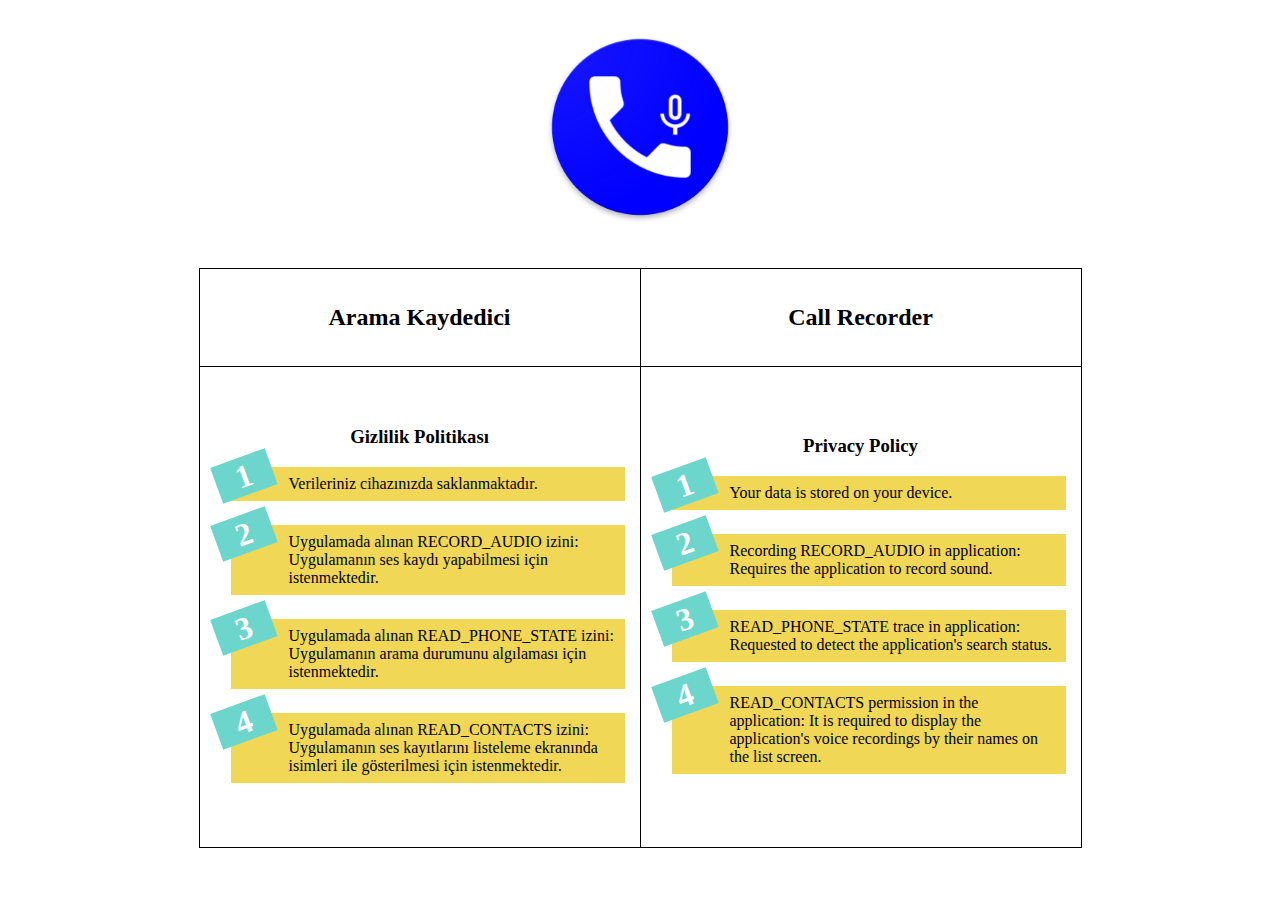
<file: privacypolicy/callrecorder/index.html>
<!DOCTYPE html>
<html>

<head>
    <title>policy</title>
    <link rel="stylesheet" type="text/css" href="css/main.css">
    <link rel="icon" href="img/icon.png">
</head>

<body>
    </br>
    <div>
        <center style="margin: 5px auto;">
            <a href="https://play.google.com/store/apps/details?id=com.kurban.callrecorder">
                <img src="img/icon.png" style="width:192px; height:192px;">
            </a>
        </center>
    </div>
    </br>
    </br>

    <table align="center">
        <tr>
            <td align="center">
                <h2> Arama Kaydedici </h2>
            </td>

            <td align="center">
                <h2> Call Recorder </h2>
            </td>
        </tr>

        <tr>
            <!-- LEFT -->
            <td height="450">
                <div class="list-type5" >
                    <h3 align="center"> Gizlilik Politikası </h3>
                    <ol>
                        <li>Verileriniz cihazınızda saklanmaktadır.</li>
                        <li>Uygulamada alınan RECORD_AUDIO izini: Uygulamanın ses kaydı yapabilmesi için istenmektedir.</li>
                        <li>Uygulamada alınan READ_PHONE_STATE izini: Uygulamanın arama durumunu algılaması için istenmektedir.</li>
                        <li>Uygulamada alınan READ_CONTACTS izini: Uygulamanın ses kayıtlarını listeleme ekranında isimleri ile
                            gösterilmesi için istenmektedir.</li>
                    </ol>
                </div>
            </td>

            <!-- RIGHT -->
            <td height="450" paddingLeft="35">
                <div class="list-type5">
                    <h3 align="center">Privacy Policy</h3>
                    <ol>
                        <li>Your data is stored on your device.</li>
                        <li>Recording RECORD_AUDIO in application: Requires the application to record sound.</li>
                        <li>READ_PHONE_STATE trace in application: Requested to detect the application's search status.</li>
                        <li>READ_CONTACTS permission in the application: It is required to display the application's voice recordings
                            by their names on the list screen.</li>
                    </ol>
                </div>
            </td>
        </tr>
    </table>
</body>

</html>
</file>
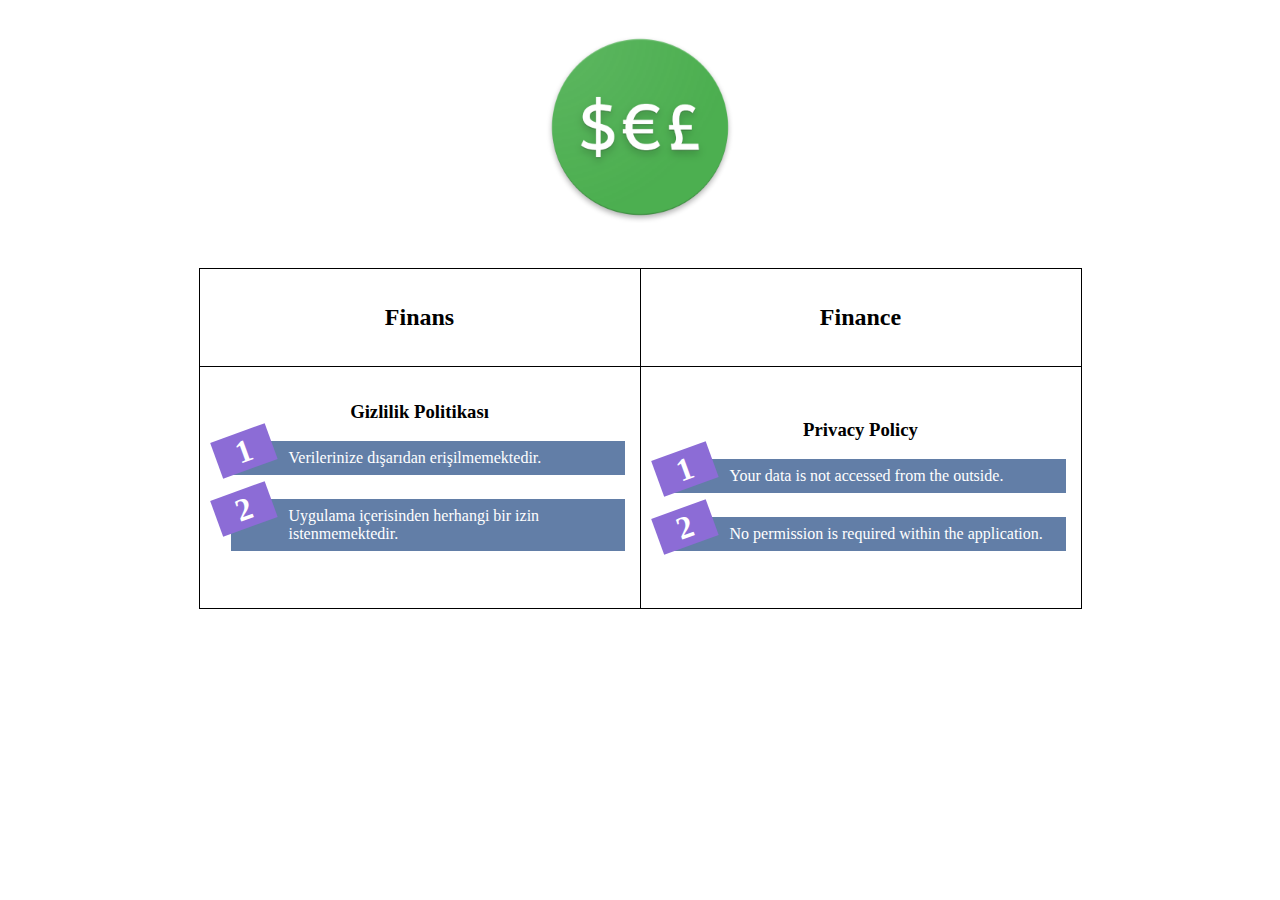
<file: privacypolicy/finance/index.html>
<!DOCTYPE html>
<html>

<head>
    <title>policy</title>
    <link rel="stylesheet" type="text/css" href="css/main.css">
    <link rel="icon" href="img/icon.png">
</head>

<body>
    </br>
    <div>
        <center style="margin: 5px auto;">
            <a href="https://play.google.com/store/apps/details?id=com.kurban.finance">
                <img src="img/icon.png" style="width:192px; height:192px;">
            </a>
        </center>
    </div>
    </br>
    </br>

    <table align="center">
        <tr>
            <td align="center">
                <h2> Finans </h2>
            </td>

            <td align="center">
                <h2> Finance </h2>
            </td>
        </tr>

        <tr>
            <!-- LEFT -->
            <td height="200">
                <div class="list-type5" >
                    <h3 align="center"> Gizlilik Politikası </h3>
                    <ol>
                        <li>Verilerinize dışarıdan erişilmemektedir.</li>
                        <li>Uygulama içerisinden herhangi bir izin istenmemektedir.</li>.</li>
                    </ol>
                </div>
            </td>

            <!-- RIGHT -->
            <td height="200" paddingLeft="35">
                <div class="list-type5">
                    <h3 align="center">Privacy Policy</h3>
                    <ol>
                        <li>Your data is not accessed from the outside.</li>
                        <li>No permission is required within the application.</li>
                    </ol>
                </div>
            </td>
        </tr>
    </table>
</body>

</html>
</file>
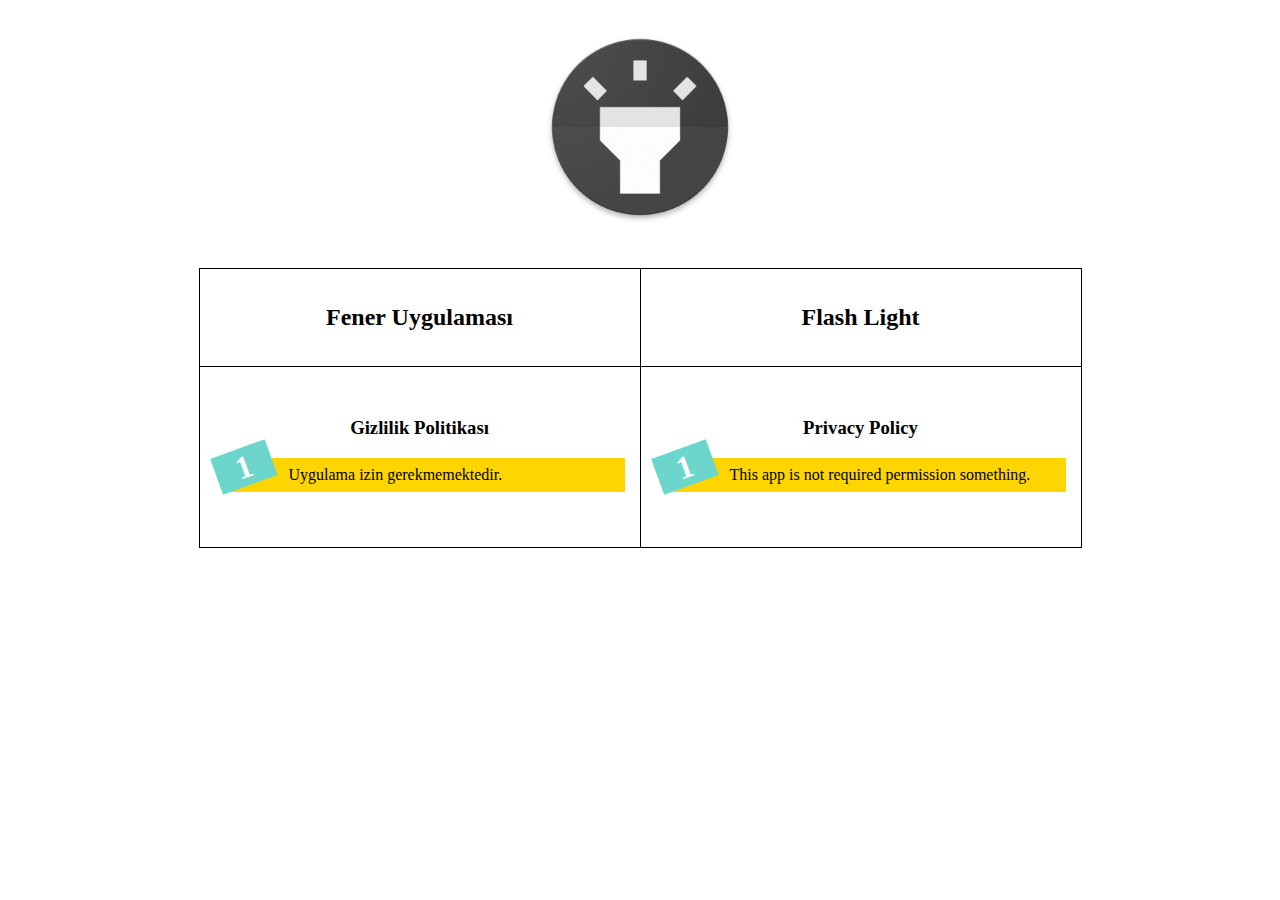
<file: privacypolicy/flashlight/index.html>
<!DOCTYPE html>
<html>

<head>
    <title>policy</title>
    <link rel="stylesheet" type="text/css" href="css/main.css">
    <link rel="icon" href="img/icon.png">
</head>

<body>
    </br>
    <div>
        <center style="margin: 5px auto;">
            <a href="https://play.google.com/store/apps/details?id=com.kurban.callrecorder">
                <img src="img/icon.png" style="width:192px; height:192px;">
            </a>
        </center>
    </div>
    </br>
    </br>

    <table align="center">
        <tr>
            <td align="center">
                <h2> Fener Uygulaması </h2>
            </td>

            <td align="center">
                <h2> Flash Light </h2>
            </td>
        </tr>

        <tr>
            <!-- LEFT -->
            <td height="150">
                <div class="list-type5" >
                    <h3 align="center"> Gizlilik Politikası </h3>
                    <ol>
                        <li> Uygulama izin gerekmemektedir.</li>
                    </ol>
                </div>
            </td>

            <!-- RIGHT -->
            <td height="150" paddingLeft="35">
                <div class="list-type5">
                    <h3 align="center">Privacy Policy</h3>
                    <ol>
                        <li>This app is not required permission something.</li>
                    </ol>
                </div>
            </td>
        </tr>
    </table>
</body>

</html>
</file>
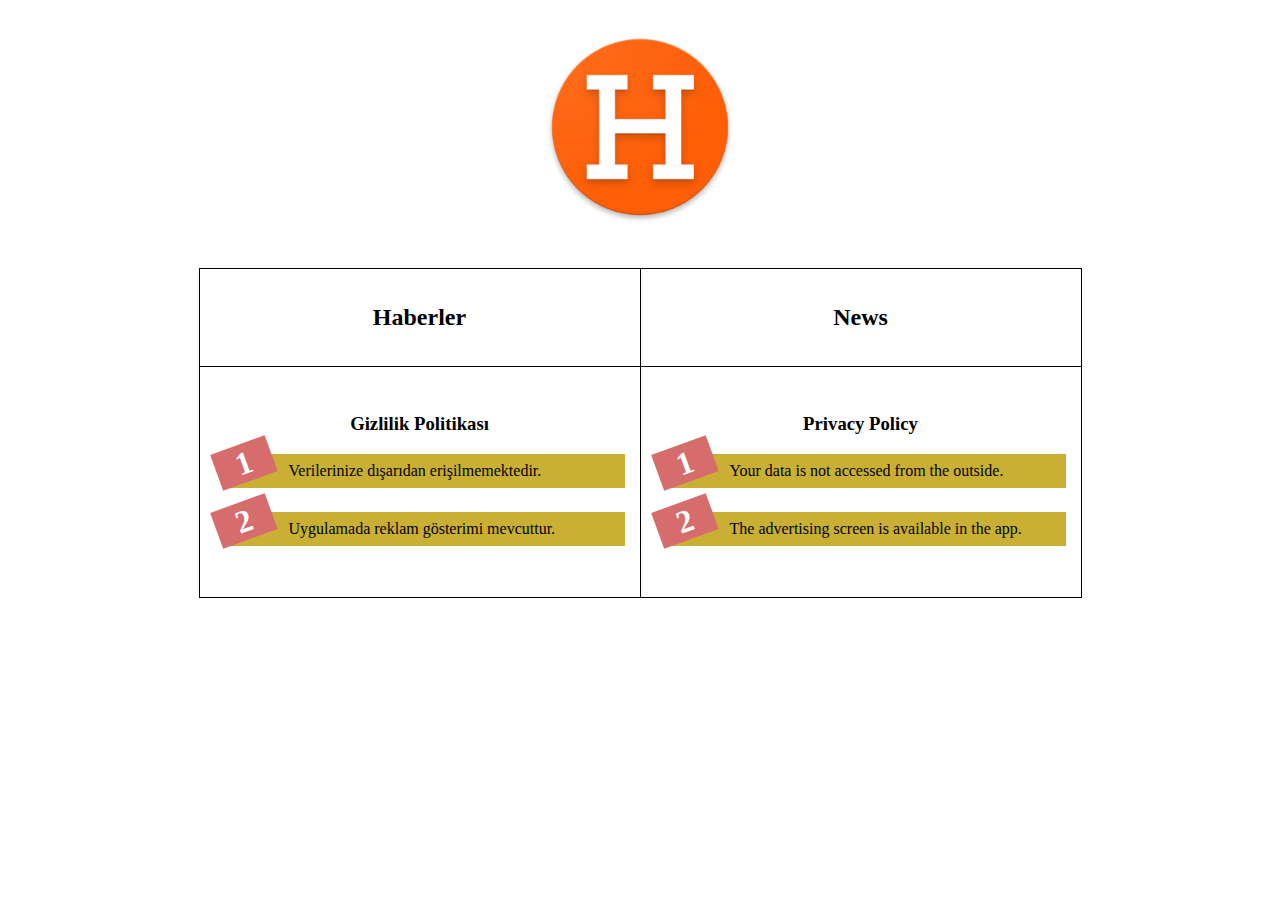
<file: privacypolicy/news/index.html>
<!DOCTYPE html>
<html>

<head>
    <title>policy</title>
    <link rel="stylesheet" type="text/css" href="css/main.css">
    <link rel="icon" href="img/icon.png">
</head>

<body>
    </br>
    <div>
        <center style="margin: 5px auto;">
            <a href="https://play.google.com/store/apps/details?id=com.kurban.news">
                <img src="img/icon.png" style="width:192px; height:192px;">
            </a>
        </center>
    </div>
    </br>
    </br>

    <table align="center">
        <tr>
            <td align="center">
                <h2> Haberler </h2>
            </td>

            <td align="center">
                <h2> News </h2>
            </td>
        </tr>

        <tr>
            <!-- LEFT -->
            <td height="200">
                <div class="list-type5" >
                    <h3 align="center"> Gizlilik Politikası </h3>
                    <ol>
                        <li>Verilerinize dışarıdan erişilmemektedir.</li>
                        <li>Uygulamada reklam gösterimi mevcuttur.</li>
                    </ol>
                </div>
            </td>

            <!-- RIGHT -->
            <td height="200" paddingLeft="35">
                <div class="list-type5">
                    <h3 align="center">Privacy Policy</h3>
                    <ol>
                        <li>Your data is not accessed from the outside.</li>
                        <li>The advertising screen is available in the app.</li>
                    </ol>
                </div>
            </td>
        </tr>
    </table>
</body>

</html>
</file>
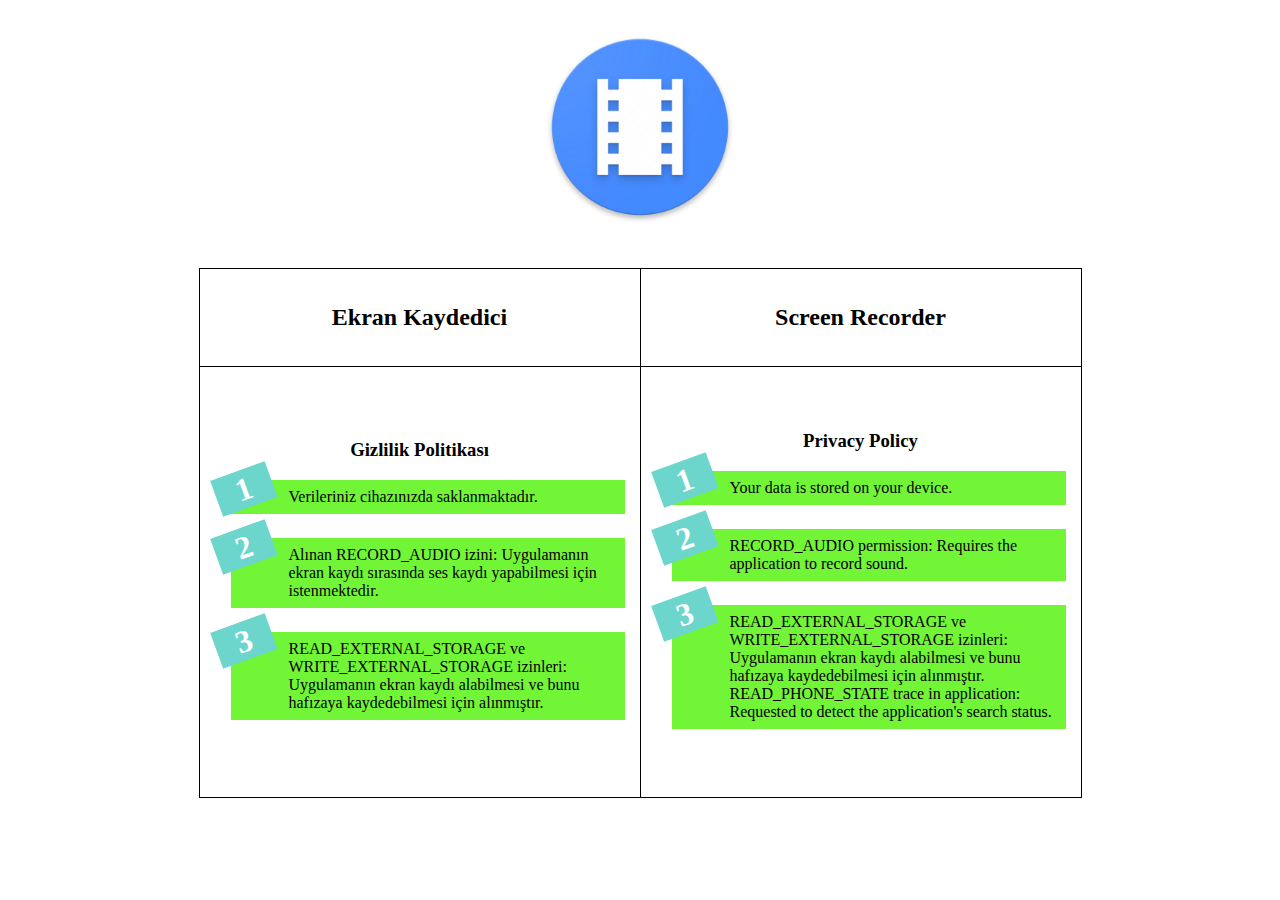
<file: privacypolicy/screenrecorder/index.html>
<!DOCTYPE html>
<html>

<head>
    <title>policy</title>
    <link rel="stylesheet" type="text/css" href="css/main.css">
    <link rel="icon" href="img/icon.png">
</head>

<body>
    </br>
    <div>
        <center style="margin: 5px auto;">
            <a href="https://play.google.com/store/apps/details?id=com.kurban.screenrecorder">
                <img src="img/icon.png" style="width:192px; height:192px;">
            </a>
        </center>
    </div>
    </br>
    </br>

    <table align="center">
        <tr>
            <td align="center">
                <h2> Ekran Kaydedici </h2>
            </td>

            <td align="center">
                <h2> Screen Recorder </h2>
            </td>
        </tr>

        <tr>
            <!-- LEFT -->
            <td height="400">
                <div class="list-type5" >
                    <h3 align="center"> Gizlilik Politikası </h3>
                    <ol>
                        <li>Verileriniz cihazınızda saklanmaktadır.</li>
                        <li>Alınan RECORD_AUDIO izini: Uygulamanın ekran kaydı sırasında ses kaydı yapabilmesi için istenmektedir.</li>
                        <li>READ_EXTERNAL_STORAGE ve WRITE_EXTERNAL_STORAGE izinleri: Uygulamanın ekran kaydı alabilmesi ve bunu hafızaya kaydedebilmesi için alınmıştır.</li>
                    </ol>
                </div>
            </td>

            <!-- RIGHT -->
            <td height="400" paddingLeft="35">
                <div class="list-type5">
                    <h3 align="center">Privacy Policy</h3>
                    <ol>
                        <li>Your data is stored on your device.</li>
                        <li>RECORD_AUDIO permission: Requires the application to record sound.</li>
                        <li>READ_EXTERNAL_STORAGE ve WRITE_EXTERNAL_STORAGE izinleri: Uygulamanın ekran kaydı alabilmesi ve bunu hafızaya kaydedebilmesi için alınmıştır. READ_PHONE_STATE trace in application: Requested to detect the application's search status.</li>
                    </ol>
                </div>
            </td>
        </tr>
    </table>
</body>

</html>
</file>
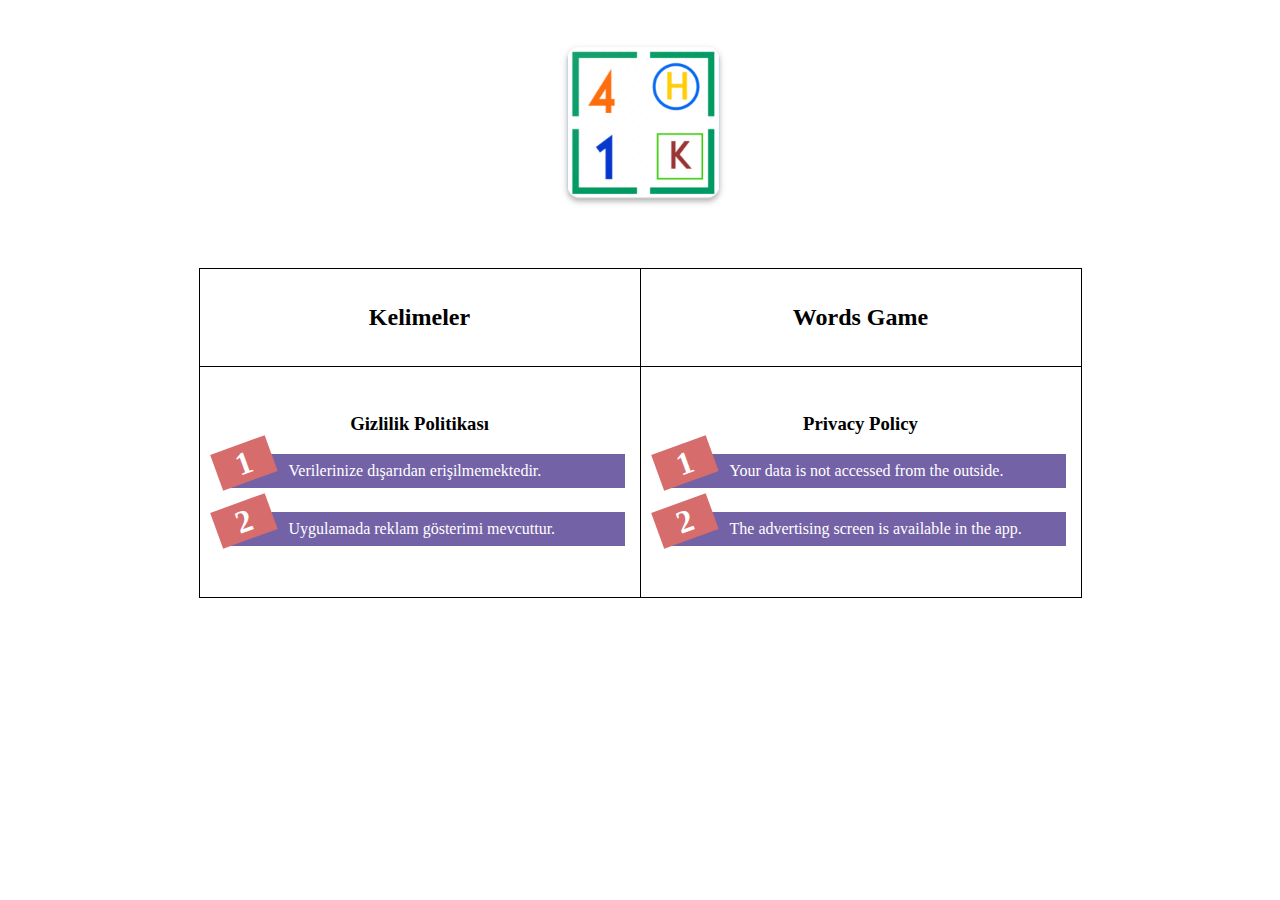
<file: privacypolicy/wordsgame/index.html>
<!DOCTYPE html>
<html>

<head>
    <title>policy</title>
    <link rel="stylesheet" type="text/css" href="css/main.css">
    <link rel="icon" href="img/icon.png">
</head>

<body>
    </br>
    <div>
        <center style="margin: 5px auto;">
            <a href="https://play.google.com/store/apps/details?id=com.kurban.wordsgame">
                <img src="img/icon.png" style="width:192px; height:192px;">
            </a>
        </center>
    </div>
    </br>
    </br>

    <table align="center">
        <tr>
            <td align="center">
                <h2> Kelimeler </h2>
            </td>

            <td align="center">
                <h2> Words Game </h2>
            </td>
        </tr>

        <tr>
            <!-- LEFT -->
            <td height="200">
                <div class="list-type5" >
                    <h3 align="center"> Gizlilik Politikası </h3>
                    <ol>
                        <li>Verilerinize dışarıdan erişilmemektedir.</li>
                        <li>Uygulamada reklam gösterimi mevcuttur.</li>
                    </ol>
                </div>
            </td>

            <!-- RIGHT -->
            <td height="200" paddingLeft="35">
                <div class="list-type5">
                    <h3 align="center">Privacy Policy</h3>
                    <ol>
                        <li>Your data is not accessed from the outside.</li>
                        <li>The advertising screen is available in the app.</li>
                    </ol>
                </div>
            </td>
        </tr>
    </table>
</body>

</html>
</file>
<file: privacypolicy/callrecorder/css/main.css>
@charset "UTF-8";
.list-type1 {
    width: 400px;
    margin: 0 auto;
}

.list-type1 ol {
    counter-reset: li;
    list-style: none;
    *list-style: decimal;
    font-size: 15px;
    font-family: 'Raleway', sans-serif;
    padding: 0;
    margin-bottom: 4em;
}

.list-type1 ol ol {
    margin: 0 0 0 2em;
}

.list-type1 a {
    position: relative;
    display: block;
    padding: .4em .4em .4em 2em;
    *padding: .4em;
    margin: .5em 0;
    background: #93C775;
    color: #000;
    text-decoration: none;
    -moz-border-radius: .3em;
    -webkit-border-radius: .3em;
    border-radius: 10em;
    transition: all .2s ease-in-out;
}

.list-type1 a:hover {
    background: #d6d4d4;
    text-decoration: none;
    transform: scale(1.1);
}

.list-type1 a:before {
    content: counter(li);
    counter-increment: li;
    position: absolute;
    left: -1.3em;
    top: 50%;
    margin-top: -1.3em;
    background: #93C775;
    height: 2em;
    width: 2em;
    line-height: 2em;
    border: .3em solid #fff;
    text-align: center;
    font-weight: bold;
    -moz-border-radius: 2em;
    -webkit-border-radius: 2em;
    border-radius: 2em;
    color: #FFF;
}

/**/

.list-type2 {
    width: 400px;
    margin: 0 auto;
}

.list-type2 ol {
    counter-reset: li;
    list-style: none;
    *list-style: decimal;
    font-size: 15px;
    font-family: 'Raleway', sans-serif;
    padding: 0;
    margin-bottom: 4em;
}

.list-type2 ol ol {
    margin: 0 0 0 2em;
}

.list-type2 a {
    position: relative;
    display: block;
    padding: .4em .4em .4em 2em;
    *padding: .4em;
    margin: .5em 0;
    background: #FC756F;
    color: #444;
    text-decoration: none;
    transition: all .2s ease-in-out;
}

.list-type2 a:hover {
    background: #d6d4d4;
    text-decoration: none;
    transform: scale(1.1);
}

.list-type2 a:before {
    content: counter(li);
    counter-increment: li;
    position: absolute;
    left: -1.3em;
    top: 50%;
    margin-top: -1.3em;
    background: #FC756F;
    height: 2em;
    width: 2em;
    line-height: 2em;
    border: .3em solid #fff;
    text-align: center;
    font-weight: bold;
    color: #FFF;
}

/**/

.list-type3 {
    margin: 0 auto;
    width: 500px;
}

.list-type3 li,
.list-type3 a {
    float: left;
    height: 35px;
    line-height: 35px;
    position: relative;
    font-size: 15px;
    margin-bottom: 12px;
    font-family: 'Raleway', sans-serif;
    transition: background-color 1.5s ease;
}

.list-type3 a {
    padding: 0 60px 0 12px;
    background: #0089e0;
    color: #fff;
    text-decoration: none;
    -moz-border-radius-bottomright: 4px;
    -webkit-border-bottom-right-radius: 4px;
    border-bottom-right-radius: 4px;
    -moz-border-radius-topright: 4px;
    -webkit-border-top-right-radius: 4px;
    border-top-right-radius: 4px;
}

.list-type3 a:before {
    content: "";
    float: left;
    position: absolute;
    top: 0;
    left: -12px;
    width: 0;
    height: 0;
    border-color: transparent #0089e0 transparent transparent;
    border-style: solid;
    border-width: 18px 12px 18px 0;
}

.list-type3 a:after {
    content: "";
    position: absolute;
    top: 15px;
    left: 0;
    float: left;
    width: 6px;
    height: 6px;
    -moz-border-radius: 2px;
    -webkit-border-radius: 2px;
    border-radius: 2px;
    background: #fff;
    -moz-box-shadow: -1px -1px 2px #004977;
    -webkit-box-shadow: -1px -1px 2px #004977;
    box-shadow: -1px -1px 2px #004977;
}

.list-type3 a:hover {
    background: #555;
}

.list-type3 a:hover:before {
    border-color: transparent #0089e0 transparent transparent;
}

/**/

.list-type4 {
    width: 410px;
    margin: 0 auto;
}

.list-type4 ol {
    counter-reset: li;
    list-style: none;
    *list-style: decimal;
    font-size: 15px;
    font-family: 'Raleway', sans-serif;
    padding: 0;
    margin-bottom: 4em;
}

.list-type4 a {
    position: relative;
    display: block;
    padding: .4em .4em .4em 2em;
    *padding: .4em;
    margin: .5em 0;
    background: #5975D9;
    color: white;
    text-decoration: none;
    box-shadow: inset 0.5em 0 black;
    -webkit-transition: box-shadow 1s;
    /* For Safari 3.1 to 6.0 */
    transition: box-shadow 1s;
}

.list-type4 a:hover {
    box-shadow: inset 2em 0 black;
}

/**/

.list-type5 {
    width: 410px;
    margin: 0 auto;
}

.list-type5 ol {
    list-style-type: none;
    list-style-type: decimal !ie;
    /*IE 7- hack*/
    margin: 0;
    margin-left: 1em;
    padding: 0;
    counter-reset: li-counter;
}

.list-type5 ol li {
    position: relative;
    margin-bottom: 1.5em;
    padding: 0.5em;
    background-color: #F0D756;
    padding-left: 58px;
}

.list-type5 a {
    text-decoration: none;
    color: black;
    font-size: 15px;
    font-family: 'Raleway', sans-serif;
}

.list-type5 li:hover {
    box-shadow: inset -1em 0 #6CD6CC;
    -webkit-transition: box-shadow 0.5s;
    /* For Safari 3.1 to 6.0 */
    transition: box-shadow 0.5s;
}

.list-type5 ol li:before {
    position: absolute;
    top: -0.3em;
    left: -0.5em;
    width: 1.8em;
    height: 1.2em;
    font-size: 2em;
    line-height: 1.2;
    font-weight: bold;
    text-align: center;
    color: white;
    background-color: #6CD6CC;
    transform: rotate(-20deg);
    -ms-transform: rotate(-20deg);
    -webkit-transform: rotate(-20deg);
    z-index: 99;
    overflow: hidden;
    content: counter(li-counter);
    counter-increment: li-counter;
}

/**/

.list-type6 {
    width: 410px;
    margin: 0 auto;
}

/* LIST #8 */

.list-type6 {}

.list-type6 ul {
    list-style: none;
}

.list-type6 ul li {
    font-size: 15px;
    font-family: 'Raleway', sans-serif;
}

.list-type6 ul li a {
    display: block;
    width: 390px;
    margin-left: -40px;
    height: 24px;
    background-color: #03B3CB;
    border-left: 5px solid #222;
    border-right: 5px solid #222;
    padding-left: 10px;
    padding-top: 7px;
    text-decoration: none;
    color: white;
    margin-bottom: 7px;
    transition: all .2s ease-in-out;
}

.list-type6 ul li a:hover {
    -moz-transform: rotate(-5deg);
    -moz-box-shadow: 10px 10px 20px #000000;
    -webkit-transform: rotate(-5deg);
    -webkit-box-shadow: 10px 10px 20px #000000;
    transform: rotate(-5deg);
    box-shadow: 10px 10px 20px #000000;
}


/**/
table, th, td {
    border: 1px solid black;
    border-collapse: collapse;
}
th, td {
    padding: 15px;
}
</file>
<file: privacypolicy/finance/css/main.css>
@charset "UTF-8";
.list-type1 {
    width: 400px;
    margin: 0 auto;
}

.list-type1 ol {
    counter-reset: li;
    list-style: none;
    *list-style: decimal;
    font-size: 15px;
    font-family: 'Raleway', sans-serif;
    padding: 0;
    margin-bottom: 4em;
}

.list-type1 ol ol {
    margin: 0 0 0 2em;
}

.list-type1 a {
    position: relative;
    display: block;
    padding: .4em .4em .4em 2em;
    *padding: .4em;
    margin: .5em 0;
    background: #93C775;
    color: #000;
    text-decoration: none;
    -moz-border-radius: .3em;
    -webkit-border-radius: .3em;
    border-radius: 10em;
    transition: all .2s ease-in-out;
}

.list-type1 a:hover {
    background: #d6d4d4;
    text-decoration: none;
    transform: scale(1.1);
}

.list-type1 a:before {
    content: counter(li);
    counter-increment: li;
    position: absolute;
    left: -1.3em;
    top: 50%;
    margin-top: -1.3em;
    background: #93C775;
    height: 2em;
    width: 2em;
    line-height: 2em;
    border: .3em solid #fff;
    text-align: center;
    font-weight: bold;
    -moz-border-radius: 2em;
    -webkit-border-radius: 2em;
    border-radius: 2em;
    color: #FFF;
}

/**/

.list-type2 {
    width: 400px;
    margin: 0 auto;
}

.list-type2 ol {
    counter-reset: li;
    list-style: none;
    *list-style: decimal;
    font-size: 15px;
    font-family: 'Raleway', sans-serif;
    padding: 0;
    margin-bottom: 4em;
}

.list-type2 ol ol {
    margin: 0 0 0 2em;
}

.list-type2 a {
    position: relative;
    display: block;
    padding: .4em .4em .4em 2em;
    *padding: .4em;
    margin: .5em 0;
    background: #FC756F;
    color: #444;
    text-decoration: none;
    transition: all .2s ease-in-out;
}

.list-type2 a:hover {
    background: #d6d4d4;
    text-decoration: none;
    transform: scale(1.1);
}

.list-type2 a:before {
    content: counter(li);
    counter-increment: li;
    position: absolute;
    left: -1.3em;
    top: 50%;
    margin-top: -1.3em;
    background: #FC756F;
    height: 2em;
    width: 2em;
    line-height: 2em;
    border: .3em solid #fff;
    text-align: center;
    font-weight: bold;
    color: #FFF;
}

/**/

.list-type3 {
    margin: 0 auto;
    width: 500px;
}

.list-type3 li,
.list-type3 a {
    float: left;
    height: 35px;
    line-height: 35px;
    position: relative;
    font-size: 15px;
    margin-bottom: 12px;
    font-family: 'Raleway', sans-serif;
    transition: background-color 1.5s ease;
}

.list-type3 a {
    padding: 0 60px 0 12px;
    background: #0089e0;
    color: #fff;
    text-decoration: none;
    -moz-border-radius-bottomright: 4px;
    -webkit-border-bottom-right-radius: 4px;
    border-bottom-right-radius: 4px;
    -moz-border-radius-topright: 4px;
    -webkit-border-top-right-radius: 4px;
    border-top-right-radius: 4px;
}

.list-type3 a:before {
    content: "";
    float: left;
    position: absolute;
    top: 0;
    left: -12px;
    width: 0;
    height: 0;
    border-color: transparent #0089e0 transparent transparent;
    border-style: solid;
    border-width: 18px 12px 18px 0;
}

.list-type3 a:after {
    content: "";
    position: absolute;
    top: 15px;
    left: 0;
    float: left;
    width: 6px;
    height: 6px;
    -moz-border-radius: 2px;
    -webkit-border-radius: 2px;
    border-radius: 2px;
    background: #fff;
    -moz-box-shadow: -1px -1px 2px #004977;
    -webkit-box-shadow: -1px -1px 2px #004977;
    box-shadow: -1px -1px 2px #004977;
}

.list-type3 a:hover {
    background: #555;
}

.list-type3 a:hover:before {
    border-color: transparent #0089e0 transparent transparent;
}

/**/

.list-type4 {
    width: 410px;
    margin: 0 auto;
}

.list-type4 ol {
    counter-reset: li;
    list-style: none;
    *list-style: decimal;
    font-size: 15px;
    font-family: 'Raleway', sans-serif;
    padding: 0;
    margin-bottom: 4em;
}

.list-type4 a {
    position: relative;
    display: block;
    padding: .4em .4em .4em 2em;
    *padding: .4em;
    margin: .5em 0;
    background: #5975D9;
    color: white;
    text-decoration: none;
    box-shadow: inset 0.5em 0 black;
    -webkit-transition: box-shadow 1s;
    /* For Safari 3.1 to 6.0 */
    transition: box-shadow 1s;
}

.list-type4 a:hover {
    box-shadow: inset 2em 0 black;
}

/**/

.list-type5 {
    width: 410px;
    margin: 0 auto;
}

.list-type5 ol {
    list-style-type: none;
    list-style-type: decimal !ie;
    /*IE 7- hack*/
    margin: 0;
    margin-left: 1em;
    padding: 0;
    counter-reset: li-counter;
    color: #ffffff;
}

.list-type5 ol li {
    position: relative;
    margin-bottom: 1.5em;
    padding: 0.5em;
    background-color: rgb(98, 126, 167);
    padding-left: 58px;
}

.list-type5 a {
    text-decoration: none;
    color: black;
    font-size: 15px;
    font-family: 'Raleway', sans-serif;
}

.list-type5 li:hover {
    box-shadow: inset -1em 0 rgb(189, 160, 54);
    -webkit-transition: box-shadow 0.5s;
    /* For Safari 3.1 to 6.0 */
    transition: box-shadow 0.5s;
}

.list-type5 ol li:before {
    position: absolute;
    top: -0.3em;
    left: -0.5em;
    width: 1.8em;
    height: 1.2em;
    font-size: 2em;
    line-height: 1.2;
    font-weight: bold;
    text-align: center;
    color: white;
    background-color: rgb(140, 108, 214);
    transform: rotate(-20deg);
    -ms-transform: rotate(-20deg);
    -webkit-transform: rotate(-20deg);
    z-index: 99;
    overflow: hidden;
    content: counter(li-counter);
    counter-increment: li-counter;
}

/**/

.list-type6 {
    width: 410px;
    margin: 0 auto;
}

/* LIST #8 */

.list-type6 {}

.list-type6 ul {
    list-style: none;
}

.list-type6 ul li {
    font-size: 15px;
    font-family: 'Raleway', sans-serif;
}

.list-type6 ul li a {
    display: block;
    width: 390px;
    margin-left: -40px;
    height: 24px;
    background-color: #03B3CB;
    border-left: 5px solid #222;
    border-right: 5px solid #222;
    padding-left: 10px;
    padding-top: 7px;
    text-decoration: none;
    color: white;
    margin-bottom: 7px;
    transition: all .2s ease-in-out;
}

.list-type6 ul li a:hover {
    -moz-transform: rotate(-5deg);
    -moz-box-shadow: 10px 10px 20px #000000;
    -webkit-transform: rotate(-5deg);
    -webkit-box-shadow: 10px 10px 20px #000000;
    transform: rotate(-5deg);
    box-shadow: 10px 10px 20px #000000;
}


/**/
table, th, td {
    border: 1px solid black;
    border-collapse: collapse;
}
th, td {
    padding: 15px;
}
</file>
<file: privacypolicy/flashlight/css/main.css>
@charset "UTF-8";
.list-type1 {
    width: 400px;
    margin: 0 auto;
}

.list-type1 ol {
    counter-reset: li;
    list-style: none;
    *list-style: decimal;
    font-size: 15px;
    font-family: 'Raleway', sans-serif;
    padding: 0;
    margin-bottom: 4em;
}

.list-type1 ol ol {
    margin: 0 0 0 2em;
}

.list-type1 a {
    position: relative;
    display: block;
    padding: .4em .4em .4em 2em;
    *padding: .4em;
    margin: .5em 0;
    background: #93C775;
    color: #000;
    text-decoration: none;
    -moz-border-radius: .3em;
    -webkit-border-radius: .3em;
    border-radius: 10em;
    transition: all .2s ease-in-out;
}

.list-type1 a:hover {
    background: #d6d4d4;
    text-decoration: none;
    transform: scale(1.1);
}

.list-type1 a:before {
    content: counter(li);
    counter-increment: li;
    position: absolute;
    left: -1.3em;
    top: 50%;
    margin-top: -1.3em;
    background: #93C775;
    height: 2em;
    width: 2em;
    line-height: 2em;
    border: .3em solid #fff;
    text-align: center;
    font-weight: bold;
    -moz-border-radius: 2em;
    -webkit-border-radius: 2em;
    border-radius: 2em;
    color: #FFF;
}

/**/

.list-type2 {
    width: 400px;
    margin: 0 auto;
}

.list-type2 ol {
    counter-reset: li;
    list-style: none;
    *list-style: decimal;
    font-size: 15px;
    font-family: 'Raleway', sans-serif;
    padding: 0;
    margin-bottom: 4em;
}

.list-type2 ol ol {
    margin: 0 0 0 2em;
}

.list-type2 a {
    position: relative;
    display: block;
    padding: .4em .4em .4em 2em;
    *padding: .4em;
    margin: .5em 0;
    background: #FC756F;
    color: #444;
    text-decoration: none;
    transition: all .2s ease-in-out;
}

.list-type2 a:hover {
    background: #d6d4d4;
    text-decoration: none;
    transform: scale(1.1);
}

.list-type2 a:before {
    content: counter(li);
    counter-increment: li;
    position: absolute;
    left: -1.3em;
    top: 50%;
    margin-top: -1.3em;
    background: #FC756F;
    height: 2em;
    width: 2em;
    line-height: 2em;
    border: .3em solid #fff;
    text-align: center;
    font-weight: bold;
    color: #FFF;
}

/**/

.list-type3 {
    margin: 0 auto;
    width: 500px;
}

.list-type3 li,
.list-type3 a {
    float: left;
    height: 35px;
    line-height: 35px;
    position: relative;
    font-size: 15px;
    margin-bottom: 12px;
    font-family: 'Raleway', sans-serif;
    transition: background-color 1.5s ease;
}

.list-type3 a {
    padding: 0 60px 0 12px;
    background: #0089e0;
    color: #fff;
    text-decoration: none;
    -moz-border-radius-bottomright: 4px;
    -webkit-border-bottom-right-radius: 4px;
    border-bottom-right-radius: 4px;
    -moz-border-radius-topright: 4px;
    -webkit-border-top-right-radius: 4px;
    border-top-right-radius: 4px;
}

.list-type3 a:before {
    content: "";
    float: left;
    position: absolute;
    top: 0;
    left: -12px;
    width: 0;
    height: 0;
    border-color: transparent #0089e0 transparent transparent;
    border-style: solid;
    border-width: 18px 12px 18px 0;
}

.list-type3 a:after {
    content: "";
    position: absolute;
    top: 15px;
    left: 0;
    float: left;
    width: 6px;
    height: 6px;
    -moz-border-radius: 2px;
    -webkit-border-radius: 2px;
    border-radius: 2px;
    background: #fff;
    -moz-box-shadow: -1px -1px 2px #004977;
    -webkit-box-shadow: -1px -1px 2px #004977;
    box-shadow: -1px -1px 2px #004977;
}

.list-type3 a:hover {
    background: #555;
}

.list-type3 a:hover:before {
    border-color: transparent #0089e0 transparent transparent;
}

/**/

.list-type4 {
    width: 410px;
    margin: 0 auto;
}

.list-type4 ol {
    counter-reset: li;
    list-style: none;
    *list-style: decimal;
    font-size: 15px;
    font-family: 'Raleway', sans-serif;
    padding: 0;
    margin-bottom: 4em;
}

.list-type4 a {
    position: relative;
    display: block;
    padding: .4em .4em .4em 2em;
    *padding: .4em;
    margin: .5em 0;
    background: #5975D9;
    color: white;
    text-decoration: none;
    box-shadow: inset 0.5em 0 black;
    -webkit-transition: box-shadow 1s;
    /* For Safari 3.1 to 6.0 */
    transition: box-shadow 1s;
}

.list-type4 a:hover {
    box-shadow: inset 2em 0 black;
}

/**/

.list-type5 {
    width: 410px;
    margin: 0 auto;
}

.list-type5 ol {
    list-style-type: none;
    list-style-type: decimal !ie;
    /*IE 7- hack*/
    margin: 0;
    margin-left: 1em;
    padding: 0;
    counter-reset: li-counter;
}

.list-type5 ol li {
    position: relative;
    margin-bottom: 1.5em;
    padding: 0.5em;
    background-color: rgb(255, 213, 0);
    padding-left: 58px;
}

.list-type5 a {
    text-decoration: none;
    color: black;
    font-size: 15px;
    font-family: 'Raleway', sans-serif;
}

.list-type5 li:hover {
    box-shadow: inset -1em 0 rgb(214, 172, 108);
    -webkit-transition: box-shadow 0.5s;
    /* For Safari 3.1 to 6.0 */
    transition: box-shadow 0.5s;
}

.list-type5 ol li:before {
    position: absolute;
    top: -0.3em;
    left: -0.5em;
    width: 1.8em;
    height: 1.2em;
    font-size: 2em;
    line-height: 1.2;
    font-weight: bold;
    text-align: center;
    color: white;
    background-color: #6CD6CC;
    transform: rotate(-20deg);
    -ms-transform: rotate(-20deg);
    -webkit-transform: rotate(-20deg);
    z-index: 99;
    overflow: hidden;
    content: counter(li-counter);
    counter-increment: li-counter;
}

/**/

.list-type6 {
    width: 410px;
    margin: 0 auto;
}

/* LIST #8 */

.list-type6 {}

.list-type6 ul {
    list-style: none;
}

.list-type6 ul li {
    font-size: 15px;
    font-family: 'Raleway', sans-serif;
}

.list-type6 ul li a {
    display: block;
    width: 390px;
    margin-left: -40px;
    height: 24px;
    background-color: #03B3CB;
    border-left: 5px solid #222;
    border-right: 5px solid #222;
    padding-left: 10px;
    padding-top: 7px;
    text-decoration: none;
    color: white;
    margin-bottom: 7px;
    transition: all .2s ease-in-out;
}

.list-type6 ul li a:hover {
    -moz-transform: rotate(-5deg);
    -moz-box-shadow: 10px 10px 20px #000000;
    -webkit-transform: rotate(-5deg);
    -webkit-box-shadow: 10px 10px 20px #000000;
    transform: rotate(-5deg);
    box-shadow: 10px 10px 20px #000000;
}


/**/
table, th, td {
    border: 1px solid black;
    border-collapse: collapse;
}
th, td {
    padding: 15px;
}
</file>
<file: privacypolicy/news/css/main.css>
@charset "UTF-8";
.list-type1 {
    width: 400px;
    margin: 0 auto;
}

.list-type1 ol {
    counter-reset: li;
    list-style: none;
    *list-style: decimal;
    font-size: 15px;
    font-family: 'Raleway', sans-serif;
    padding: 0;
    margin-bottom: 4em;
}

.list-type1 ol ol {
    margin: 0 0 0 2em;
}

.list-type1 a {
    position: relative;
    display: block;
    padding: .4em .4em .4em 2em;
    *padding: .4em;
    margin: .5em 0;
    background: #93C775;
    color: #000;
    text-decoration: none;
    -moz-border-radius: .3em;
    -webkit-border-radius: .3em;
    border-radius: 10em;
    transition: all .2s ease-in-out;
}

.list-type1 a:hover {
    background: #d6d4d4;
    text-decoration: none;
    transform: scale(1.1);
}

.list-type1 a:before {
    content: counter(li);
    counter-increment: li;
    position: absolute;
    left: -1.3em;
    top: 50%;
    margin-top: -1.3em;
    background: #93C775;
    height: 2em;
    width: 2em;
    line-height: 2em;
    border: .3em solid #fff;
    text-align: center;
    font-weight: bold;
    -moz-border-radius: 2em;
    -webkit-border-radius: 2em;
    border-radius: 2em;
    color: #FFF;
}

/**/

.list-type2 {
    width: 400px;
    margin: 0 auto;
}

.list-type2 ol {
    counter-reset: li;
    list-style: none;
    *list-style: decimal;
    font-size: 15px;
    font-family: 'Raleway', sans-serif;
    padding: 0;
    margin-bottom: 4em;
}

.list-type2 ol ol {
    margin: 0 0 0 2em;
}

.list-type2 a {
    position: relative;
    display: block;
    padding: .4em .4em .4em 2em;
    *padding: .4em;
    margin: .5em 0;
    background: #FC756F;
    color: #444;
    text-decoration: none;
    transition: all .2s ease-in-out;
}

.list-type2 a:hover {
    background: #d6d4d4;
    text-decoration: none;
    transform: scale(1.1);
}

.list-type2 a:before {
    content: counter(li);
    counter-increment: li;
    position: absolute;
    left: -1.3em;
    top: 50%;
    margin-top: -1.3em;
    background: #FC756F;
    height: 2em;
    width: 2em;
    line-height: 2em;
    border: .3em solid #fff;
    text-align: center;
    font-weight: bold;
    color: #FFF;
}

/**/

.list-type3 {
    margin: 0 auto;
    width: 500px;
}

.list-type3 li,
.list-type3 a {
    float: left;
    height: 35px;
    line-height: 35px;
    position: relative;
    font-size: 15px;
    margin-bottom: 12px;
    font-family: 'Raleway', sans-serif;
    transition: background-color 1.5s ease;
}

.list-type3 a {
    padding: 0 60px 0 12px;
    background: #0089e0;
    color: #fff;
    text-decoration: none;
    -moz-border-radius-bottomright: 4px;
    -webkit-border-bottom-right-radius: 4px;
    border-bottom-right-radius: 4px;
    -moz-border-radius-topright: 4px;
    -webkit-border-top-right-radius: 4px;
    border-top-right-radius: 4px;
}

.list-type3 a:before {
    content: "";
    float: left;
    position: absolute;
    top: 0;
    left: -12px;
    width: 0;
    height: 0;
    border-color: transparent #0089e0 transparent transparent;
    border-style: solid;
    border-width: 18px 12px 18px 0;
}

.list-type3 a:after {
    content: "";
    position: absolute;
    top: 15px;
    left: 0;
    float: left;
    width: 6px;
    height: 6px;
    -moz-border-radius: 2px;
    -webkit-border-radius: 2px;
    border-radius: 2px;
    background: #fff;
    -moz-box-shadow: -1px -1px 2px #004977;
    -webkit-box-shadow: -1px -1px 2px #004977;
    box-shadow: -1px -1px 2px #004977;
}

.list-type3 a:hover {
    background: #555;
}

.list-type3 a:hover:before {
    border-color: transparent #0089e0 transparent transparent;
}

/**/

.list-type4 {
    width: 410px;
    margin: 0 auto;
}

.list-type4 ol {
    counter-reset: li;
    list-style: none;
    *list-style: decimal;
    font-size: 15px;
    font-family: 'Raleway', sans-serif;
    padding: 0;
    margin-bottom: 4em;
}

.list-type4 a {
    position: relative;
    display: block;
    padding: .4em .4em .4em 2em;
    *padding: .4em;
    margin: .5em 0;
    background: #5975D9;
    color: white;
    text-decoration: none;
    box-shadow: inset 0.5em 0 black;
    -webkit-transition: box-shadow 1s;
    /* For Safari 3.1 to 6.0 */
    transition: box-shadow 1s;
}

.list-type4 a:hover {
    box-shadow: inset 2em 0 black;
}

/**/

.list-type5 {
    width: 410px;
    margin: 0 auto;
}

.list-type5 ol {
    list-style-type: none;
    list-style-type: decimal !ie;
    /*IE 7- hack*/
    margin: 0;
    margin-left: 1em;
    padding: 0;
    counter-reset: li-counter;
}

.list-type5 ol li {
    position: relative;
    margin-bottom: 1.5em;
    padding: 0.5em;
    background-color: rgb(201, 176, 52);
    padding-left: 58px;
}

.list-type5 a {
    text-decoration: none;
    color: black;
    font-size: 15px;
    font-family: 'Raleway', sans-serif;
}

.list-type5 li:hover {
    box-shadow: inset -1em 0 rgb(116, 98, 167);
    -webkit-transition: box-shadow 0.5s;
    /* For Safari 3.1 to 6.0 */
    transition: box-shadow 0.5s;
}

.list-type5 ol li:before {
    position: absolute;
    top: -0.3em;
    left: -0.5em;
    width: 1.8em;
    height: 1.2em;
    font-size: 2em;
    line-height: 1.2;
    font-weight: bold;
    text-align: center;
    color: white;
    background-color: rgb(214, 108, 108);
    transform: rotate(-20deg);
    -ms-transform: rotate(-20deg);
    -webkit-transform: rotate(-20deg);
    z-index: 99;
    overflow: hidden;
    content: counter(li-counter);
    counter-increment: li-counter;
}

/**/

.list-type6 {
    width: 410px;
    margin: 0 auto;
}

/* LIST #8 */

.list-type6 {}

.list-type6 ul {
    list-style: none;
}

.list-type6 ul li {
    font-size: 15px;
    font-family: 'Raleway', sans-serif;
}

.list-type6 ul li a {
    display: block;
    width: 390px;
    margin-left: -40px;
    height: 24px;
    background-color: #03B3CB;
    border-left: 5px solid #222;
    border-right: 5px solid #222;
    padding-left: 10px;
    padding-top: 7px;
    text-decoration: none;
    color: white;
    margin-bottom: 7px;
    transition: all .2s ease-in-out;
}

.list-type6 ul li a:hover {
    -moz-transform: rotate(-5deg);
    -moz-box-shadow: 10px 10px 20px #000000;
    -webkit-transform: rotate(-5deg);
    -webkit-box-shadow: 10px 10px 20px #000000;
    transform: rotate(-5deg);
    box-shadow: 10px 10px 20px #000000;
}


/**/
table, th, td {
    border: 1px solid black;
    border-collapse: collapse;
}
th, td {
    padding: 15px;
}
</file>
<file: privacypolicy/screenrecorder/css/main.css>
@charset "UTF-8";
.list-type1 {
    width: 400px;
    margin: 0 auto;
}

.list-type1 ol {
    counter-reset: li;
    list-style: none;
    *list-style: decimal;
    font-size: 15px;
    font-family: 'Raleway', sans-serif;
    padding: 0;
    margin-bottom: 4em;
}

.list-type1 ol ol {
    margin: 0 0 0 2em;
}

.list-type1 a {
    position: relative;
    display: block;
    padding: .4em .4em .4em 2em;
    *padding: .4em;
    margin: .5em 0;
    background: #93C775;
    color: #000;
    text-decoration: none;
    -moz-border-radius: .3em;
    -webkit-border-radius: .3em;
    border-radius: 10em;
    transition: all .2s ease-in-out;
}

.list-type1 a:hover {
    background: #d6d4d4;
    text-decoration: none;
    transform: scale(1.1);
}

.list-type1 a:before {
    content: counter(li);
    counter-increment: li;
    position: absolute;
    left: -1.3em;
    top: 50%;
    margin-top: -1.3em;
    background: #93C775;
    height: 2em;
    width: 2em;
    line-height: 2em;
    border: .3em solid #fff;
    text-align: center;
    font-weight: bold;
    -moz-border-radius: 2em;
    -webkit-border-radius: 2em;
    border-radius: 2em;
    color: #FFF;
}

/**/

.list-type2 {
    width: 400px;
    margin: 0 auto;
}

.list-type2 ol {
    counter-reset: li;
    list-style: none;
    *list-style: decimal;
    font-size: 15px;
    font-family: 'Raleway', sans-serif;
    padding: 0;
    margin-bottom: 4em;
}

.list-type2 ol ol {
    margin: 0 0 0 2em;
}

.list-type2 a {
    position: relative;
    display: block;
    padding: .4em .4em .4em 2em;
    *padding: .4em;
    margin: .5em 0;
    background: #FC756F;
    color: #444;
    text-decoration: none;
    transition: all .2s ease-in-out;
}

.list-type2 a:hover {
    background: #d6d4d4;
    text-decoration: none;
    transform: scale(1.1);
}

.list-type2 a:before {
    content: counter(li);
    counter-increment: li;
    position: absolute;
    left: -1.3em;
    top: 50%;
    margin-top: -1.3em;
    background: #FC756F;
    height: 2em;
    width: 2em;
    line-height: 2em;
    border: .3em solid #fff;
    text-align: center;
    font-weight: bold;
    color: #FFF;
}

/**/

.list-type3 {
    margin: 0 auto;
    width: 500px;
}

.list-type3 li,
.list-type3 a {
    float: left;
    height: 35px;
    line-height: 35px;
    position: relative;
    font-size: 15px;
    margin-bottom: 12px;
    font-family: 'Raleway', sans-serif;
    transition: background-color 1.5s ease;
}

.list-type3 a {
    padding: 0 60px 0 12px;
    background: #0089e0;
    color: #fff;
    text-decoration: none;
    -moz-border-radius-bottomright: 4px;
    -webkit-border-bottom-right-radius: 4px;
    border-bottom-right-radius: 4px;
    -moz-border-radius-topright: 4px;
    -webkit-border-top-right-radius: 4px;
    border-top-right-radius: 4px;
}

.list-type3 a:before {
    content: "";
    float: left;
    position: absolute;
    top: 0;
    left: -12px;
    width: 0;
    height: 0;
    border-color: transparent #0089e0 transparent transparent;
    border-style: solid;
    border-width: 18px 12px 18px 0;
}

.list-type3 a:after {
    content: "";
    position: absolute;
    top: 15px;
    left: 0;
    float: left;
    width: 6px;
    height: 6px;
    -moz-border-radius: 2px;
    -webkit-border-radius: 2px;
    border-radius: 2px;
    background: #fff;
    -moz-box-shadow: -1px -1px 2px #004977;
    -webkit-box-shadow: -1px -1px 2px #004977;
    box-shadow: -1px -1px 2px #004977;
}

.list-type3 a:hover {
    background: #555;
}

.list-type3 a:hover:before {
    border-color: transparent #0089e0 transparent transparent;
}

/**/

.list-type4 {
    width: 410px;
    margin: 0 auto;
}

.list-type4 ol {
    counter-reset: li;
    list-style: none;
    *list-style: decimal;
    font-size: 15px;
    font-family: 'Raleway', sans-serif;
    padding: 0;
    margin-bottom: 4em;
}

.list-type4 a {
    position: relative;
    display: block;
    padding: .4em .4em .4em 2em;
    *padding: .4em;
    margin: .5em 0;
    background: #5975D9;
    color: white;
    text-decoration: none;
    box-shadow: inset 0.5em 0 black;
    -webkit-transition: box-shadow 1s;
    /* For Safari 3.1 to 6.0 */
    transition: box-shadow 1s;
}

.list-type4 a:hover {
    box-shadow: inset 2em 0 black;
}

/**/

.list-type5 {
    width: 410px;
    margin: 0 auto;
}

.list-type5 ol {
    list-style-type: none;
    list-style-type: decimal !ie;
    /*IE 7- hack*/
    margin: 0;
    margin-left: 1em;
    padding: 0;
    counter-reset: li-counter;
}

.list-type5 ol li {
    position: relative;
    margin-bottom: 1.5em;
    padding: 0.5em;
    background-color: #73f537;
    padding-left: 58px;
}

.list-type5 a {
    text-decoration: none;
    color: black;
    font-size: 15px;
    font-family: 'Raleway', sans-serif;
}

.list-type5 li:hover {
    box-shadow: inset -1em 0 rgb(109, 148, 144);
    -webkit-transition: box-shadow 0.5s;
    /* For Safari 3.1 to 6.0 */
    transition: box-shadow 0.5s;
}

.list-type5 ol li:before {
    position: absolute;
    top: -0.3em;
    left: -0.5em;
    width: 1.8em;
    height: 1.2em;
    font-size: 2em;
    line-height: 1.2;
    font-weight: bold;
    text-align: center;
    color: white;
    background-color: #6CD6CC;
    transform: rotate(-20deg);
    -ms-transform: rotate(-20deg);
    -webkit-transform: rotate(-20deg);
    z-index: 99;
    overflow: hidden;
    content: counter(li-counter);
    counter-increment: li-counter;
}

/**/

.list-type6 {
    width: 410px;
    margin: 0 auto;
}

/* LIST #8 */

.list-type6 {}

.list-type6 ul {
    list-style: none;
}

.list-type6 ul li {
    font-size: 15px;
    font-family: 'Raleway', sans-serif;
}

.list-type6 ul li a {
    display: block;
    width: 390px;
    margin-left: -40px;
    height: 24px;
    background-color: #03B3CB;
    border-left: 5px solid #222;
    border-right: 5px solid #222;
    padding-left: 10px;
    padding-top: 7px;
    text-decoration: none;
    color: white;
    margin-bottom: 7px;
    transition: all .2s ease-in-out;
}

.list-type6 ul li a:hover {
    -moz-transform: rotate(-5deg);
    -moz-box-shadow: 10px 10px 20px #000000;
    -webkit-transform: rotate(-5deg);
    -webkit-box-shadow: 10px 10px 20px #000000;
    transform: rotate(-5deg);
    box-shadow: 10px 10px 20px #000000;
}


/**/
table, th, td {
    border: 1px solid black;
    border-collapse: collapse;
}
th, td {
    padding: 15px;
}
</file>
<file: privacypolicy/wordsgame/css/main.css>
@charset "UTF-8";
.list-type1 {
    width: 400px;
    margin: 0 auto;
}

.list-type1 ol {
    counter-reset: li;
    list-style: none;
    *list-style: decimal;
    font-size: 15px;
    font-family: 'Raleway', sans-serif;
    padding: 0;
    margin-bottom: 4em;
}

.list-type1 ol ol {
    margin: 0 0 0 2em;
}

.list-type1 a {
    position: relative;
    display: block;
    padding: .4em .4em .4em 2em;
    *padding: .4em;
    margin: .5em 0;
    background: #93C775;
    color: #000;
    text-decoration: none;
    -moz-border-radius: .3em;
    -webkit-border-radius: .3em;
    border-radius: 10em;
    transition: all .2s ease-in-out;
}

.list-type1 a:hover {
    background: #d6d4d4;
    text-decoration: none;
    transform: scale(1.1);
}

.list-type1 a:before {
    content: counter(li);
    counter-increment: li;
    position: absolute;
    left: -1.3em;
    top: 50%;
    margin-top: -1.3em;
    background: #93C775;
    height: 2em;
    width: 2em;
    line-height: 2em;
    border: .3em solid #fff;
    text-align: center;
    font-weight: bold;
    -moz-border-radius: 2em;
    -webkit-border-radius: 2em;
    border-radius: 2em;
    color: #FFF;
}

/**/

.list-type2 {
    width: 400px;
    margin: 0 auto;
}

.list-type2 ol {
    counter-reset: li;
    list-style: none;
    *list-style: decimal;
    font-size: 15px;
    font-family: 'Raleway', sans-serif;
    padding: 0;
    margin-bottom: 4em;
}

.list-type2 ol ol {
    margin: 0 0 0 2em;
}

.list-type2 a {
    position: relative;
    display: block;
    padding: .4em .4em .4em 2em;
    *padding: .4em;
    margin: .5em 0;
    background: #FC756F;
    color: #444;
    text-decoration: none;
    transition: all .2s ease-in-out;
}

.list-type2 a:hover {
    background: #d6d4d4;
    text-decoration: none;
    transform: scale(1.1);
}

.list-type2 a:before {
    content: counter(li);
    counter-increment: li;
    position: absolute;
    left: -1.3em;
    top: 50%;
    margin-top: -1.3em;
    background: #FC756F;
    height: 2em;
    width: 2em;
    line-height: 2em;
    border: .3em solid #fff;
    text-align: center;
    font-weight: bold;
    color: #FFF;
}

/**/

.list-type3 {
    margin: 0 auto;
    width: 500px;
}

.list-type3 li,
.list-type3 a {
    float: left;
    height: 35px;
    line-height: 35px;
    position: relative;
    font-size: 15px;
    margin-bottom: 12px;
    font-family: 'Raleway', sans-serif;
    transition: background-color 1.5s ease;
}

.list-type3 a {
    padding: 0 60px 0 12px;
    background: #0089e0;
    color: #fff;
    text-decoration: none;
    -moz-border-radius-bottomright: 4px;
    -webkit-border-bottom-right-radius: 4px;
    border-bottom-right-radius: 4px;
    -moz-border-radius-topright: 4px;
    -webkit-border-top-right-radius: 4px;
    border-top-right-radius: 4px;
}

.list-type3 a:before {
    content: "";
    float: left;
    position: absolute;
    top: 0;
    left: -12px;
    width: 0;
    height: 0;
    border-color: transparent #0089e0 transparent transparent;
    border-style: solid;
    border-width: 18px 12px 18px 0;
}

.list-type3 a:after {
    content: "";
    position: absolute;
    top: 15px;
    left: 0;
    float: left;
    width: 6px;
    height: 6px;
    -moz-border-radius: 2px;
    -webkit-border-radius: 2px;
    border-radius: 2px;
    background: #fff;
    -moz-box-shadow: -1px -1px 2px #004977;
    -webkit-box-shadow: -1px -1px 2px #004977;
    box-shadow: -1px -1px 2px #004977;
}

.list-type3 a:hover {
    background: #555;
}

.list-type3 a:hover:before {
    border-color: transparent #0089e0 transparent transparent;
}

/**/

.list-type4 {
    width: 410px;
    margin: 0 auto;
}

.list-type4 ol {
    counter-reset: li;
    list-style: none;
    *list-style: decimal;
    font-size: 15px;
    font-family: 'Raleway', sans-serif;
    padding: 0;
    margin-bottom: 4em;
}

.list-type4 a {
    position: relative;
    display: block;
    padding: .4em .4em .4em 2em;
    *padding: .4em;
    margin: .5em 0;
    background: #5975D9;
    color: white;
    text-decoration: none;
    box-shadow: inset 0.5em 0 black;
    -webkit-transition: box-shadow 1s;
    /* For Safari 3.1 to 6.0 */
    transition: box-shadow 1s;
}

.list-type4 a:hover {
    box-shadow: inset 2em 0 black;
}

/**/

.list-type5 {
    width: 410px;
    margin: 0 auto;
}

.list-type5 ol {
    list-style-type: none;
    list-style-type: decimal !ie;
    /*IE 7- hack*/
    margin: 0;
    margin-left: 1em;
    padding: 0;
    counter-reset: li-counter;
    color: #ffffff;
}

.list-type5 ol li {
    position: relative;
    margin-bottom: 1.5em;
    padding: 0.5em;
    background-color: rgb(116, 98, 167);
    padding-left: 58px;
}

.list-type5 a {
    text-decoration: none;
    color: black;
    font-size: 15px;
    font-family: 'Raleway', sans-serif;
}

.list-type5 li:hover {
    box-shadow: inset -1em 0 rgb(189, 160, 54);
    -webkit-transition: box-shadow 0.5s;
    /* For Safari 3.1 to 6.0 */
    transition: box-shadow 0.5s;
}

.list-type5 ol li:before {
    position: absolute;
    top: -0.3em;
    left: -0.5em;
    width: 1.8em;
    height: 1.2em;
    font-size: 2em;
    line-height: 1.2;
    font-weight: bold;
    text-align: center;
    color: white;
    background-color: rgb(214, 108, 108);
    transform: rotate(-20deg);
    -ms-transform: rotate(-20deg);
    -webkit-transform: rotate(-20deg);
    z-index: 99;
    overflow: hidden;
    content: counter(li-counter);
    counter-increment: li-counter;
}

/**/

.list-type6 {
    width: 410px;
    margin: 0 auto;
}

/* LIST #8 */

.list-type6 {}

.list-type6 ul {
    list-style: none;
}

.list-type6 ul li {
    font-size: 15px;
    font-family: 'Raleway', sans-serif;
}

.list-type6 ul li a {
    display: block;
    width: 390px;
    margin-left: -40px;
    height: 24px;
    background-color: #03B3CB;
    border-left: 5px solid #222;
    border-right: 5px solid #222;
    padding-left: 10px;
    padding-top: 7px;
    text-decoration: none;
    color: white;
    margin-bottom: 7px;
    transition: all .2s ease-in-out;
}

.list-type6 ul li a:hover {
    -moz-transform: rotate(-5deg);
    -moz-box-shadow: 10px 10px 20px #000000;
    -webkit-transform: rotate(-5deg);
    -webkit-box-shadow: 10px 10px 20px #000000;
    transform: rotate(-5deg);
    box-shadow: 10px 10px 20px #000000;
}


/**/
table, th, td {
    border: 1px solid black;
    border-collapse: collapse;
}
th, td {
    padding: 15px;
}
</file>
